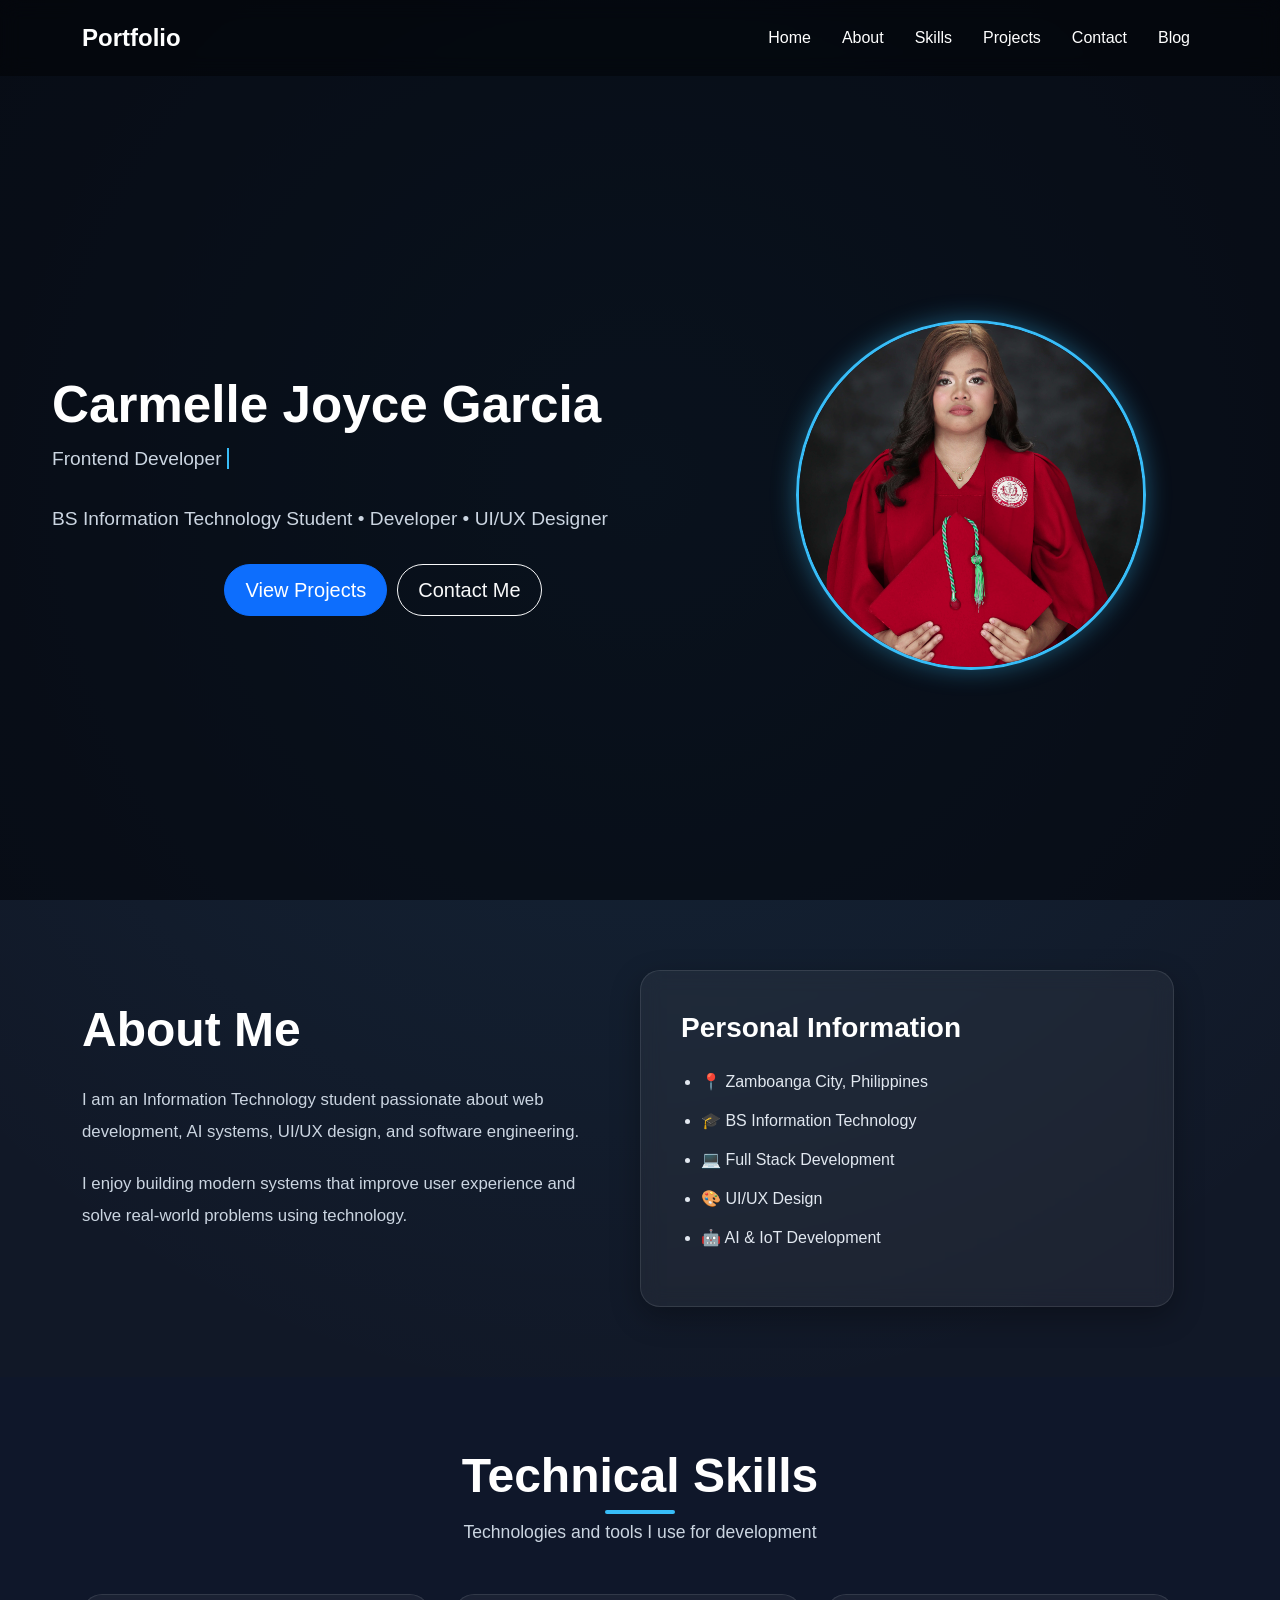
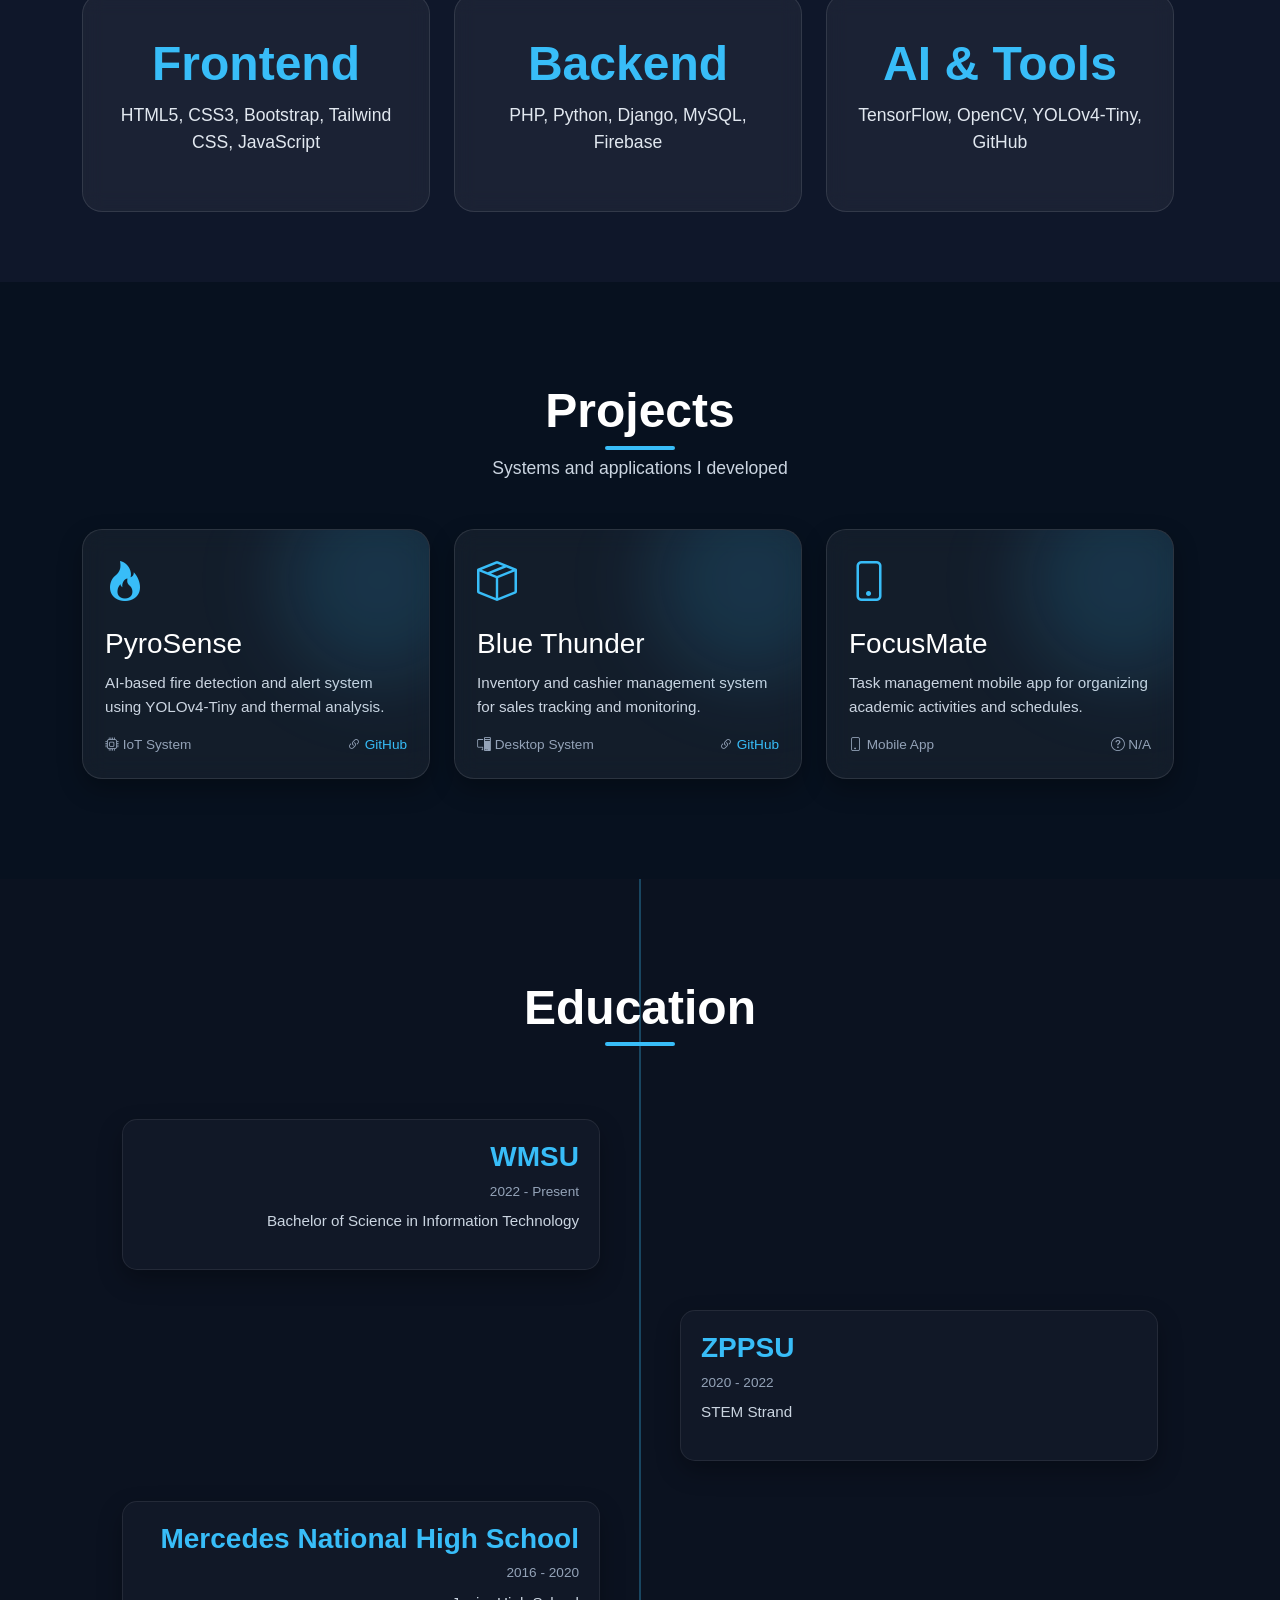
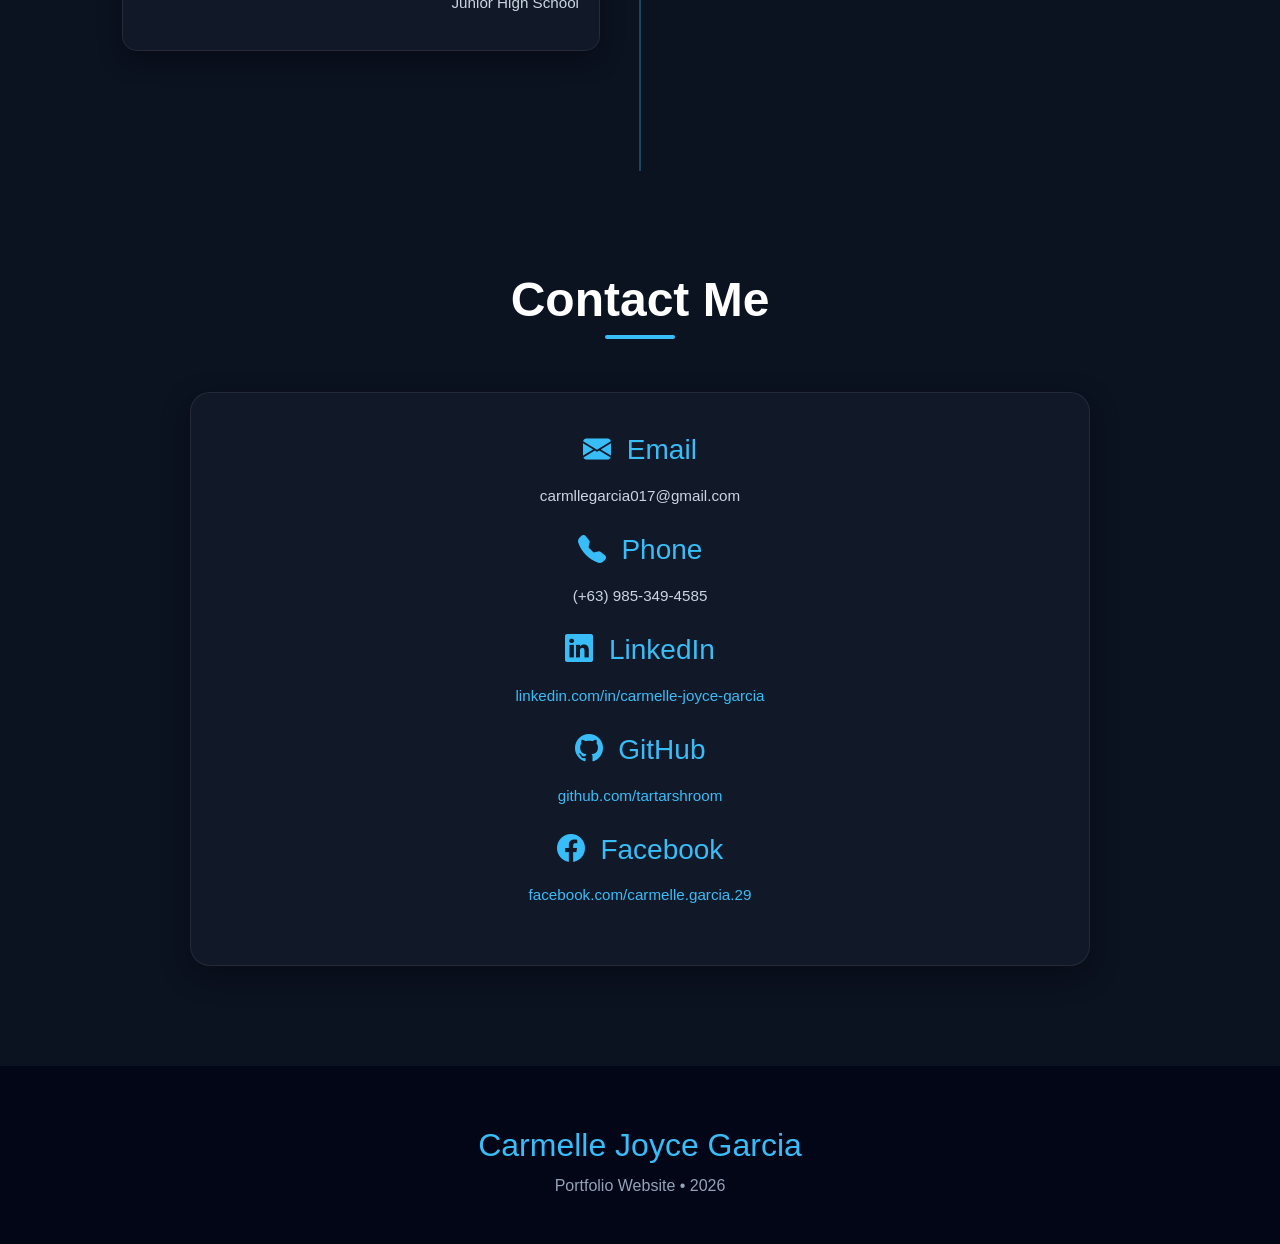
<file: portfolio.html>
<!DOCTYPE html>
<html lang="en">
<head>
    <meta charset="UTF-8">
    <meta name="viewport" content="width=device-width, initial-scale=1.0">

    <title>Carmelle Joyce Garcia | Portfolio</title>

    <!-- Bootstrap -->
    <link href="https://cdn.jsdelivr.net/npm/bootstrap@5.3.3/dist/css/bootstrap.min.css" rel="stylesheet">

    <!-- AOS -->
    <link href="https://unpkg.com/aos@2.3.4/dist/aos.css" rel="stylesheet">

    <!-- CSS -->
    <link rel="stylesheet" href="assets/css/style.css">

    <link rel="stylesheet" href="https://cdn.jsdelivr.net/npm/bootstrap-icons@1.11.3/font/bootstrap-icons.min.css">

</head>

<body>

<!-- ================= NAVBAR ================= -->
<nav class="navbar navbar-expand-lg navbar-dark fixed-top custom-navbar">

    <div class="container">

        <a class="navbar-brand fw-bold" href="#">
           Portfolio
        </a>

        <button class="navbar-toggler" type="button" data-bs-toggle="collapse" data-bs-target="#navbarNav">
            <span class="navbar-toggler-icon"></span>
        </button>

        <div class="collapse navbar-collapse" id="navbarNav">

            <ul class="navbar-nav ms-auto">

                <li class="nav-item">
                    <a class="nav-link" href="#home">Home</a>
                </li>

                <li class="nav-item">
                    <a class="nav-link" href="#about">About</a>
                </li>

                <li class="nav-item">
                    <a class="nav-link" href="#skills">Skills</a>
                </li>

                <li class="nav-item">
                    <a class="nav-link" href="#projects">Projects</a>
                </li>

                <li class="nav-item">
                    <a class="nav-link" href="#contact">Contact</a>
                </li>
                <li class="nav-item"><a class="nav-link" href="index.html">Blog</a></li>

            </ul>

        </div>

    </div>

</nav>

<!-- ================= HERO ================= -->
<section class="hero-section portfolio-hero" id="home">

    <div class="overlay"></div>

    <div class="container hero-content">

        <div class="row align-items-center hero-mobile-reverse">

            <!-- LEFT: TEXT -->
            <div class="col-lg-7 text-lg-start text-center" data-aos="fade-right">

                <h1>
                    Carmelle Joyce Garcia
                </h1>
                <p class="typing-text">
                    <span id="typing"></span>
                </p>

                <p>
                    BS Information Technology Student • Developer • UI/UX Designer
                </p>

                <div class="hero-buttons">

                    <a href="#projects" class="btn btn-primary btn-lg">
                        View Projects
                    </a>

                    <a href="#contact" class="btn btn-outline-light btn-lg">
                        Contact Me
                    </a>

                </div>

            </div>

            <!-- RIGHT: PHOTO -->
            <div class="col-lg-5 text-center mt-4 mt-lg-0" data-aos="fade-left">

                <div class="hero-photo">
                    <img src="assets/images/grad.jpg" alt="Profile Photo">
                </div>

            </div>

        </div>

    </div>

</section>

<!-- ================= ABOUT ================= -->
<section class="about-section" id="about">

    <div class="container">

        <div class="row align-items-center">

            <div class="col-lg-6 mb-4" data-aos="fade-right">

                <h2>About Me</h2>

                <p>
                    I am an Information Technology student passionate about
                    web development, AI systems, UI/UX design, and software engineering.
                </p>

                <p>
                    I enjoy building modern systems that improve user experience
                    and solve real-world problems using technology.
                </p>

            </div>

            <div class="col-lg-6" data-aos="fade-left">

                <div class="about-card">

                    <h3>Personal Information</h3>

                    <ul>
                        <li>📍 Zamboanga City, Philippines</li>
                        <li>🎓 BS Information Technology</li>
                        <li>💻 Full Stack Development</li>
                        <li>🎨 UI/UX Design</li>
                        <li>🤖 AI & IoT Development</li>
                    </ul>

                </div>

            </div>

        </div>

    </div>

</section>

<!-- ================= SKILLS ================= -->
<section class="stats-section" id="skills">

    <div class="container">

        <div class="section-title mb-5" data-aos="fade-up">

            <h2>Technical Skills</h2>

            <p>
                Technologies and tools I use for development
            </p>

        </div>

        <div class="row g-4">

            <div class="col-md-4" data-aos="zoom-in">

                <div class="stats-card">

                    <h3>Frontend</h3>

                    <p>
                        HTML5, CSS3, Bootstrap, Tailwind CSS, JavaScript
                    </p>

                </div>

            </div>

            <div class="col-md-4" data-aos="zoom-in" data-aos-delay="200">

                <div class="stats-card">

                    <h3>Backend</h3>

                    <p>
                        PHP, Python, Django, MySQL, Firebase
                    </p>

                </div>

            </div>

            <div class="col-md-4" data-aos="zoom-in" data-aos-delay="400">

                <div class="stats-card">

                    <h3>AI & Tools</h3>

                    <p>
                        TensorFlow, OpenCV, YOLOv4-Tiny, GitHub
                    </p>

                </div>

            </div>

        </div>

    </div>

</section>

<!-- ================= PROJECTS ================= -->
<section class="gallery-section" id="projects">

    <div class="container">

        <div class="section-title mb-5" data-aos="fade-up">
            <h2>Projects</h2>
            <p>Systems and applications I developed</p>
        </div>

        <div class="row g-4">

            <!-- PYROSENSE -->
            <div class="col-md-4" data-aos="fade-up">

                <div class="project-card">

                    <div class="project-icon">
                        <i class="bi bi-fire"></i>
                    </div>

                    <h3>PyroSense</h3>

                    <p>
                        AI-based fire detection and alert system using YOLOv4-Tiny and thermal analysis.
                    </p>

                    <div class="project-meta">
                        <span><i class="bi bi-cpu"></i> IoT System</span>
                        <span><i class="bi bi-link-45deg"></i> 
                            <a href="https://github.com/MushWin/2025_CP_PYROSENSE" target="_blank">
                                GitHub
                            </a>
                        </span>
                    </div>

                </div>

            </div>

            <!-- BLUE THUNDER -->
            <div class="col-md-4" data-aos="fade-up" data-aos-delay="200">

                <div class="project-card">

                    <div class="project-icon">
                        <i class="bi bi-box-seam"></i>
                    </div>

                    <h3>Blue Thunder</h3>

                    <p>
                        Inventory and cashier management system for sales tracking and monitoring.
                    </p>

                    <div class="project-meta">
                        <span><i class="bi bi-pc-display"></i> Desktop System</span>
                        <span><i class="bi bi-link-45deg"></i>
                            <a href="https://github.com/rxykio/Blue-Thunder-SE" target="_blank">
                                GitHub
                            </a>
                        </span>
                    </div>

                </div>

            </div>

            <!-- FOCUSMATE -->
            <div class="col-md-4" data-aos="fade-up" data-aos-delay="400">

                <div class="project-card">

                    <div class="project-icon">
                        <i class="bi bi-phone"></i>
                    </div>

                    <h3>FocusMate</h3>

                    <p>
                        Task management mobile app for organizing academic activities and schedules.
                    </p>

                    <div class="project-meta">
                        <span><i class="bi bi-phone"></i> Mobile App</span>
                        <span><i class="bi bi-question-circle"></i> N/A</span>
                    </div>

                </div>

            </div>

        </div>

    </div>

</section>
<!-- ================= EDUCATION ================= -->
<section class="timeline-section">

    <div class="container">

        <div class="section-title mb-5" data-aos="fade-up">

            <h2>Education</h2>

        </div>

        <div class="timeline-card left" data-aos="fade-right">

            <div class="timeline-content">

                <h3>WMSU</h3>

                <span class="location">
                    2022 - Present
                </span>

                <p>
                    Bachelor of Science in Information Technology
                </p>

            </div>

        </div>

        <div class="timeline-card right" data-aos="fade-left">

            <div class="timeline-content">

                <h3>ZPPSU</h3>

                <span class="location">
                    2020 - 2022
                </span>

                <p>
                    STEM Strand
                </p>

            </div>

        </div>

        <div class="timeline-card left" data-aos="fade-right">

            <div class="timeline-content">

                <h3>Mercedes National High School</h3>

                <span class="location">
                    2016 - 2020
                </span>

                <p>
                    Junior High School
                </p>

            </div>

        </div>

    </div>

</section>

<!-- ================= CONTACT ================= -->
<section class="reflection-section" id="contact">

    <div class="container">

        <div class="section-title mb-5" data-aos="fade-up">
            <h2>Contact Me</h2>
        </div>

        <div class="reflection-card text-center" data-aos="zoom-in">

            <!-- EMAIL -->
            <h3>
                <i class="bi bi-envelope-fill me-2"></i> Email
            </h3>
            <p>
                carmllegarcia017@gmail.com
            </p>

            <!-- PHONE -->
            <h3 class="mt-4">
                <i class="bi bi-telephone-fill me-2"></i> Phone
            </h3>
            <p>
                (+63) 985-349-4585
            </p>

            <!-- LINKEDIN -->
            <h3 class="mt-4">
                <i class="bi bi-linkedin me-2"></i> LinkedIn
            </h3>
            <p>
                <a href="https://www.linkedin.com/in/carmelle-joyce-garcia-17840a3b0" target="_blank" style="color:#38bdf8; text-decoration:none;">
                    linkedin.com/in/carmelle-joyce-garcia
                </a>
            </p>

            <!-- GITHUB -->
            <h3 class="mt-4">
                <i class="bi bi-github me-2"></i> GitHub
            </h3>
            <p>
                <a href="https://github.com/tartarshroom" target="_blank" style="color:#38bdf8; text-decoration:none;">
                    github.com/tartarshroom
                </a>
            </p>

            <!-- FACEBOOK -->
            <h3 class="mt-4">
                <i class="bi bi-facebook me-2"></i> Facebook
            </h3>
            <p>
                <a href="https://web.facebook.com/carmelle.garcia.29/" target="_blank" style="color:#38bdf8; text-decoration:none;">
                    facebook.com/carmelle.garcia.29
                </a>
            </p>

        </div>

    </div>

</section>

<!-- ================= FOOTER ================= -->
<footer class="footer-section">

    <div class="container">

        <h2>Carmelle Joyce Garcia</h2>

        <p>
            Portfolio Website • 2026
        </p>

    </div>

</footer>

<!-- Bootstrap -->
<script src="https://cdn.jsdelivr.net/npm/bootstrap@5.3.3/dist/js/bootstrap.bundle.min.js"></script>

<!-- AOS -->
<script src="https://unpkg.com/aos@2.3.4/dist/aos.js"></script>

<script>
AOS.init({
    duration: 1000,
    once: true
});
</script>

<script>
    const texts = [
        "Frontend Developer",
        "UI/UX Designer",
        "IoT Developer",
        "AI Enthusiast"
    ];
    
    let i = 0;          // text index
    let j = 0;          // letter index
    let isDeleting = false;
    let current = "";
    
    function typeEffect() {
    
        current = texts[i];
    
        if (!isDeleting) {
            // typing
            document.getElementById("typing").textContent =
                current.substring(0, j + 1);
            j++;
    
            if (j === current.length) {
                isDeleting = true;
                setTimeout(typeEffect, 1200); // pause at full text
                return;
            }
    
        } else {
            // deleting
            document.getElementById("typing").textContent =
                current.substring(0, j - 1);
            j--;
    
            if (j === 0) {
                isDeleting = false;
                i = (i + 1) % texts.length; // next word
            }
        }
    
        setTimeout(typeEffect, isDeleting ? 50 : 90);
    }
    
    typeEffect();
    </script>

</body>
</html>
</file>
<file: assets/css/style.css>
/* =========================
   GLOBAL
========================= */

*{
    margin: 0;
    padding: 0;
    box-sizing: border-box;
}

body{
    font-family: Arial, sans-serif;
    background: #0f172a;
    color: white;
    overflow-x: hidden;
}

/* =========================
   NAVBAR
========================= */

.custom-navbar{
    background: rgba(0,0,0,0.4);
    backdrop-filter: blur(10px);
    padding: 15px 0;
}

.navbar-brand{
    font-size: 1.5rem;
}

.nav-link{
    color: white !important;
    margin-left: 15px;
    transition: 0.3s;
}

.nav-link:hover{
    color: #38bdf8 !important;
}

/* =========================
   HERO SECTION
========================= */

.hero-section{
    position: relative;
    width: 100%;
    height: 140vh;

    background: url('../images/hero/hero.jpg') center/cover no-repeat;

    display: flex;
    justify-content: center;
    align-items: center;

    text-align: center;
}

.overlay{
    position: absolute;
    inset: 0;
    background: rgba(0,0,0,0.5);
}

.hero-content{
    position: relative;
    z-index: 2;
}

.hero-content h1{
    font-size: 4rem;
    font-weight: bold;
    margin-bottom: 20px;
}

.hero-content p{
    font-size: 1.3rem;
    margin-bottom: 30px;
}

.hero-buttons .btn{
    padding: 10px 20px;
    border-radius: 50px;
}

/* =========================
   ABOUT SECTION
========================= */

.about-section{
    padding: 70px 20px;
    background: #111827;
}

.about-section h2{
    font-size: 3rem;
    font-weight: bold;
    margin-bottom: 25px;
}

.about-section p{
    color: #cbd5e1;
    line-height: 1.9;
    margin-bottom: 20px;
    font-size: 1.05rem;
}

.about-card{
    background: rgba(255,255,255,0.05);
    border: 1px solid rgba(255,255,255,0.1);

    padding: 40px;

    border-radius: 20px;

    backdrop-filter: blur(10px);

    box-shadow: 0 10px 30px rgba(0,0,0,0.3);
}

.about-card h3{
    margin-bottom: 25px;
    font-weight: bold;
}

.about-card ul{
    padding-left: 20px;
}

.about-card li{
    margin-bottom: 15px;
    color: #e2e8f0;
}

/* =========================
   STATISTICS SECTION
========================= */

.stats-section{
    padding: 70px 20px;
    background: #0f172a;
}

.section-title{
    text-align: center;
}

.section-title h2{
    font-size: 3rem;
    font-weight: bold;
    margin-bottom: 15px;
}

.section-title p{
    color: #cbd5e1;
    font-size: 1.1rem;
}

.stats-card{
    background: rgba(255,255,255,0.05);

    border: 1px solid rgba(255,255,255,0.1);

    padding: 40px 20px;

    border-radius: 20px;

    text-align: center;

    transition: 0.3s;

    backdrop-filter: blur(10px);
}

.stats-card:hover{
    transform: translateY(-10px);

    box-shadow: 0 10px 30px rgba(56,189,248,0.2);
}

.stats-card h3{
    font-size: 3rem;
    font-weight: bold;

    color: #38bdf8;

    margin-bottom: 10px;
}

.stats-card p{
    color: #e2e8f0;
    font-size: 1.1rem;
}

/* =========================
   TIMELINE SECTION
========================= */

.timeline-section{
    padding: 100px 20px;
    background: #111827;
}

.timeline-container{
    position: relative;
    margin-top: 60px;

    border-left: 3px solid #38bdf8;

    padding-left: 40px;
}

.timeline-item{
    position: relative;
    margin-bottom: 50px;
}

.timeline-item::before{
    content: '';

    position: absolute;

    left: -52px;
    top: 10px;

    width: 20px;
    height: 20px;

    background: #38bdf8;

    border-radius: 50%;

    box-shadow: 0 0 15px #38bdf8;
}

.timeline-content{
    background: rgba(255,255,255,0.05);

    border: 1px solid rgba(255,255,255,0.1);

    padding: 30px;

    border-radius: 20px;

    backdrop-filter: blur(10px);

    transition: 0.3s;
}

.timeline-content:hover{
    transform: translateY(-5px);

    box-shadow: 0 10px 30px rgba(56,189,248,0.2);
}

.timeline-day{
    display: inline-block;

    background: #38bdf8;

    color: #0f172a;

    padding: 6px 15px;

    border-radius: 50px;

    font-weight: bold;

    margin-bottom: 15px;
}

.timeline-content h3{
    margin-bottom: 15px;
    font-weight: bold;
}

.timeline-content p{
    color: #cbd5e1;
    line-height: 1.8;
}


/* =========================
   MAP SECTION
========================= */

.map-section{
    padding: 100px 20px;
    background: #0f172a;
}

#tourMap{
    width: 100%;
    height: 600px;

    border-radius: 25px;

    overflow: hidden;

    margin-top: 50px;

    border: 2px solid rgba(255,255,255,0.1);

    box-shadow: 0 10px 30px rgba(0,0,0,0.3);
}


/* =========================
   CUSTOM MAP PIN
========================= */

.custom-pin {
    background: transparent;
    border: none;
}

.pin-dot {
    width: 14px;
    height: 14px;
    background: #38bdf8;
    border-radius: 50%;

    display: block;

    box-shadow: 0 0 10px #38bdf8, 0 0 20px #38bdf8;
}

.pin-dot:hover {
    transform: scale(1.3);
}

/* ripple effect */
.pin-dot::after {
    content: '';
    position: absolute;
    width: 100%;
    height: 100%;
    border-radius: 50%;
    background: rgba(56,189,248,0.5);
    animation: pulse 1.5s infinite;
    z-index: -1;
}

@keyframes pulse {
    0% {
        transform: scale(1);
        opacity: 0.8;
    }
    100% {
        transform: scale(3);
        opacity: 0;
    }
}

/* =========================
   POPUP DESIGN
========================= */

.leaflet-popup-content-wrapper {
    background: #0f172a;
    color: white;
    border-radius: 12px;
    border: 1px solid rgba(255,255,255,0.1);
}

.leaflet-popup-content {
    margin: 10px;
}

.popup-card h3 {
    margin: 0;
    color: #38bdf8;
}

.popup-card p {
    margin: 5px 0 0;
    font-size: 0.9rem;
    color: #cbd5e1;
}


/* =========================
   TIMELINE SECTION
========================= */

.timeline-section {
    padding: 100px 20px;
    background: #0b1220;
    position: relative;
}

/* center vertical line */
.timeline-section::before {
    content: "";
    position: absolute;
    top: 0;
    left: 50%;
    width: 2px;
    height: 100%;
    background: rgba(56, 189, 248, 0.3);
    transform: translateX(-50%);
}

/* =========================
   TIMELINE CARD
========================= */

.timeline-card {
    width: 50%;
    padding: 20px 40px;
    position: relative;
}

/* left side */
.timeline-card.left {
    left: 0;
    text-align: right;
}

/* right side */
.timeline-card.right {
    left: 50%;
    text-align: left;
}

/* content box */
.timeline-content {
    background: #111827;
    padding: 20px;
    border-radius: 15px;

    border: 1px solid rgba(255,255,255,0.08);

    box-shadow: 0 10px 25px rgba(0,0,0,0.3);

    transition: 0.3s ease;
}

/* hover effect */
.timeline-content:hover {
    transform: translateY(-5px);
    border-color: #38bdf8;
}

/* title */
.timeline-content h3 {
    margin: 0;
    color: #38bdf8;
}

/* location tag */
.location {
    display: inline-block;
    margin: 8px 0;
    font-size: 0.85rem;
    color: #94a3b8;
}

/* text */
.timeline-content p {
    color: #cbd5e1;
    font-size: 0.95rem;
    line-height: 1.5;
}



/* =========================
   GALLERY SECTION
========================= */

.gallery-section {
    padding: 100px 20px;
    background: #07111f;
}

/* grid */
.gallery-grid {
    display: grid;
    grid-template-columns: repeat(auto-fit, minmax(280px, 1fr));
    gap: 25px;
    margin-top: 50px;
}

/* card */
.gallery-card {
    height: 250px;
    border-radius: 20px;
    overflow: hidden;
    position: relative;

    background:
        linear-gradient(
            rgba(15,23,42,0.7),
            rgba(15,23,42,0.7)
        ),
        url('https://images.unsplash.com/photo-1526778548025-fa2f459cd5ce?q=80&w=1200');

    background-size: cover;
    background-position: center;

    transition: 0.4s ease;

    cursor: pointer;
}

/* hover */
.gallery-card:hover {
    transform: translateY(-8px) scale(1.02);
}

/* overlay */
.gallery-overlay {
    position: absolute;
    bottom: 0;
    width: 100%;
    padding: 25px;

    background: linear-gradient(
        transparent,
        rgba(0,0,0,0.9)
    );
}

/* title */
.gallery-overlay h3 {
    margin: 0;
    color: #38bdf8;
}

/* text */
.gallery-overlay p {
    margin-top: 5px;
    color: #e2e8f0;
    font-size: 0.95rem;
}


/* =========================
   REFLECTION SECTION
========================= */

.reflection-section {
    padding: 100px 20px;
    background: #0b1220;
}

/* grid */
.reflection-grid {
    display: grid;
    grid-template-columns: repeat(auto-fit, minmax(280px, 1fr));
    gap: 30px;
    margin-top: 50px;
}

/* card */
.reflection-card {
    background: #111827;

    padding: 30px;

    border-radius: 20px;

    border: 1px solid rgba(255,255,255,0.08);

    transition: 0.3s ease;

    box-shadow: 0 10px 25px rgba(0,0,0,0.3);
}

/* hover */
.reflection-card:hover {
    transform: translateY(-8px);
    border-color: #38bdf8;
}

/* title */
.reflection-card h3 {
    color: #38bdf8;
    margin-bottom: 15px;
}

/* text */
.reflection-card p {
    color: #cbd5e1;
    line-height: 1.7;
    font-size: 0.95rem;
}

/* =========================
   RESPONSIVE
========================= */

@media (max-width: 768px) {

    .timeline-section::before {
        left: 20px;
    }

    .timeline-card {
        width: 100%;
        padding-left: 50px;
        text-align: left !important;
    }

    .timeline-card.right,
    .timeline-card.left {
        left: 0;
    }
}

/* =========================
   MOBILE
========================= */

@media(max-width:768px){

    .timeline-container{
        padding-left: 25px;
    }

    .timeline-item::before{
        left: -37px;
    }

}

/* =========================
   RESPONSIVE
========================= */

@media(max-width:768px){

    .hero-content h1{
        font-size: 2.5rem;
    }

    .hero-content p{
        font-size: 1rem;
    }

}



/* =========================
   FOOTER
========================= */

.footer-section {
    padding: 60px 20px 30px;
    background: #020617;
    text-align: center;
}

/* title */
.footer-section h2 {
    color: #38bdf8;
    margin-bottom: 10px;
}

/* text */
.footer-section p {
    color: #94a3b8;
}

/* links */
.footer-links {
    margin: 30px 0;
}

/* link */
.footer-links a {
    color: #e2e8f0;
    text-decoration: none;
    margin: 0 15px;
    transition: 0.3s ease;
}

/* hover */
.footer-links a:hover {
    color: #38bdf8;
}

/* bottom */
.footer-bottom {
    margin-top: 30px;
    border-top: 1px solid rgba(255,255,255,0.08);
    padding-top: 20px;
}

html {
    scroll-behavior: smooth;
}

/* =========================
   DAY GALLERY PAGE
========================= */

.carousel-img{
    height: 500px;
    object-fit: cover;
    border-radius: 20px;
}

.carousel{
    border-radius: 20px;
    overflow: hidden;
    box-shadow: 0 10px 25px rgba(0,0,0,0.1);
}

.day-hero {
    padding-top: 120px; /* FIX NAVBAR OVERLAP */
}

.day-hero h1 {
    color: white;
    font-size: 3rem;
    font-weight: 700;
}

.day-hero p {
    color: #cbd5e1;
    margin-top: 10px;
}

.day-gallery-section {
    padding: 80px 20px;
    background: #07111f;
}

.reflection-card {
    background: #111827;
    padding: 40px;
    border-radius: 20px;

    max-width: 900px;
    margin: auto;

    box-shadow: 0 10px 30px rgba(0,0,0,0.3);
}

.reflection-card h2 {
    color: #38bdf8;
    margin-bottom: 20px;
}

.reflection-card p {
    color: #cbd5e1;
    line-height: 1.8;
}

.gallery-grid-custom {
    display: grid;

    grid-template-columns:
    repeat(auto-fit, minmax(250px, 1fr));

    gap: 20px;

    margin-top: 50px;
}

.gallery-item {
    overflow: hidden;
    border-radius: 20px;

    background: #111827;
}

.gallery-item img {
    width: 100%;
    height: 280px;

    object-fit: cover;

    transition: 0.4s ease;
}

.gallery-item:hover img {
    transform: scale(1.08);
}

/* MOBILE */

@media (max-width: 768px) {

    .day-hero h1 {
        font-size: 2rem;
    }

    .reflection-card {
        padding: 25px;
    }

    .gallery-item img {
        height: 220px;
    }

}

/* =========================
FIX: DAY CAROUSEL (NO ZOOM)
========================= */

#days .carousel-item img {
    height: 500px;
    width: 100%;
    object-fit: contain !important;   /* 🔥 IMPORTANT FIX */
    background: #0b1220;
    padding: 20px;
    border-radius: 20px;
}

/* keep it centered and not full screen feeling */
#days .carousel {
    max-width: 850px;
    margin: 0 auto;
    border-radius: 20px;
}

#days .carousel-inner{
    width: 100%;
    border-radius: 20px;
}
.carousel-control-prev-icon,
.carousel-control-next-icon {
    background-color: rgba(56, 189, 248, 0.9);
    border-radius: 50%;
    padding: 18px;
}

#days .container{
    max-width: 1200px;
}

/* =========================================
   EXTRA ANIMATIONS & MODERN EFFECTS
========================================= */

/* smooth scrolling */
html{
    scroll-behavior: smooth;
}

/* navbar animation */
.custom-navbar{
    transition: all 0.4s ease;
}

/* nav hover underline */
.nav-link{
    position: relative;
}

.nav-link::after{
    content: '';
    position: absolute;
    left: 0;
    bottom: -5px;

    width: 0%;
    height: 2px;

    background: #38bdf8;

    transition: 0.4s ease;
}

.nav-link:hover::after{
    width: 100%;
}

/* ================= HERO ANIMATION ================= */

.hero-content h1{
    animation: floatText 4s ease-in-out infinite;
}

@keyframes floatText{
    0%{
        transform: translateY(0px);
    }

    50%{
        transform: translateY(-12px);
    }

    100%{
        transform: translateY(0px);
    }
}

/* glowing buttons */
.btn{
    transition: 0.4s ease;
}

.btn:hover{
    transform: translateY(-5px) scale(1.04);

    box-shadow:
    0 10px 25px rgba(56,189,248,0.35);
}

/* ================= HERO OVERLAY GLOW ================= */

.hero-section::before{
    content: '';

    position: absolute;

    width: 200%;
    height: 200%;

    background:
    radial-gradient(
        circle,
        rgba(56,189,248,0.08) 0%,
        transparent 60%
    );

    animation: rotateGlow 20s linear infinite;
}

@keyframes rotateGlow{

    from{
        transform: rotate(0deg);
    }

    to{
        transform: rotate(360deg);
    }

}

/* ================= CARD HOVER ================= */

.about-card,
.timeline-content,
.reflection-card,
.album-block{
    transition: 0.4s ease;
}

.about-card:hover,
.timeline-content:hover,
.reflection-card:hover,
.album-block:hover{

    transform: translateY(-8px);

    box-shadow:
    0 15px 35px rgba(56,189,248,0.18);
}

/* ================= IMAGE HOVER ================= */

.gallery-item img,
.album-scroll img,
.album-img,
#days .carousel-item img{
    transition: transform 0.5s ease;
}

.gallery-item:hover img,
.album-scroll img:hover,
#days .carousel-item img:hover{
    transform: scale(1.04);
}

/* ================= SECTION TITLE EFFECT ================= */

.section-title h2{
    position: relative;
    display: inline-block;
}

.section-title h2::after{
    content: '';

    position: absolute;

    left: 50%;
    bottom: -10px;

    width: 70px;
    height: 4px;

    background: #38bdf8;

    transform: translateX(-50%);

    border-radius: 20px;
}

/* ================= TIMELINE DOT PULSE ================= */

.timeline-item::before{
    animation: pulseDot 2s infinite;
}

@keyframes pulseDot{

    0%{
        box-shadow: 0 0 0 0 rgba(56,189,248,0.7);
    }

    70%{
        box-shadow: 0 0 0 15px rgba(56,189,248,0);
    }

    100%{
        box-shadow: 0 0 0 0 rgba(56,189,248,0);
    }
}

/* ================= SCROLLBAR ================= */

::-webkit-scrollbar{
    width: 10px;
    height: 8px;
}

::-webkit-scrollbar-track{
    background: #0b1220;
}

::-webkit-scrollbar-thumb{
    background: #38bdf8;
    border-radius: 20px;
}

/* ================= FLOATING EFFECT ================= */

.album-block,
.reflection-card{
    animation: floating 5s ease-in-out infinite;
}

@keyframes floating{

    0%{
        transform: translateY(0px);
    }

    50%{
        transform: translateY(-6px);
    }

    100%{
        transform: translateY(0px);
    }

}

/* ================= FADE-IN PAGE ================= */

body{
    animation: fadePage 1s ease;
}

@keyframes fadePage{

    from{
        opacity: 0;
    }

    to{
        opacity: 1;
    }

}

/* ================= MOBILE IMPROVEMENTS ================= */

@media(max-width:768px){

    .hero-content h1{
        font-size: 2.3rem;
    }

    .hero-content p{
        font-size: 1rem;
    }

    .section-title h2{
        font-size: 2rem;
    }

    .album-img,
    #days .carousel-item img{
        height: 250px !important;
    }

}

/* ================= PROJECT CARDS ================= */

.project-card{
    background: rgba(255,255,255,0.05);
    border: 1px solid rgba(255,255,255,0.1);
    border-radius: 20px;

    padding: 22px;

    backdrop-filter: blur(12px);

    box-shadow: 0 10px 25px rgba(0,0,0,0.3);

    transition: 0.4s ease;

    height: 100%;

    position: relative;
    overflow: hidden;
}

/* glow effect */
.project-card::before{
    content: "";

    position: absolute;

    width: 200px;
    height: 200px;

    background: rgba(56,189,248,0.15);

    top: -50px;
    right: -50px;

    border-radius: 50%;

    filter: blur(40px);
}

/* hover */
.project-card:hover{
    transform: translateY(-10px) scale(1.02);

    border-color: #38bdf8;

    box-shadow: 0 15px 40px rgba(56,189,248,0.25);
}

/* icon */
.project-icon{
    font-size: 2.5rem;
    color: #38bdf8;
    margin-bottom: 15px;
}

/* title */
.project-card h3{
    color: #fff;
    margin-bottom: 10px;
}

/* text */
.project-card p{
    color: #cbd5e1;
    font-size: 0.95rem;
    line-height: 1.6;
}

/* meta */
.project-meta{
    margin-top: 15px;

    display: flex;
    justify-content: space-between;

    font-size: 0.85rem;

    color: #94a3b8;
}

/* links */
.project-meta a{
    color: #38bdf8;
    text-decoration: none;
}

.project-meta a:hover{
    text-decoration: underline;
}

.hero-photo{
    width: 350px;
    height: 350px;

    margin: auto;

    border-radius: 50%;

    overflow: hidden;

    border: 3px solid #38bdf8;

    box-shadow: 0 0 25px rgba(56,189,248,0.4);

    animation: floatPhoto 4s ease-in-out infinite;
}

.hero-photo img{
    width: 100%;
    height: 100%;

    object-fit: cover;
}

/* floating effect */
@keyframes floatPhoto{
    0%{ transform: translateY(0px); }
    50%{ transform: translateY(-10px); }
    100%{ transform: translateY(0px); }
}

/* responsive fix */
@media(max-width:768px){
    .hero-photo{
        width: 180px;
        height: 180px;
    }
}

/* =========================
   PORTFOLIO HERO OVERRIDE
========================= */

.portfolio-hero{
    background: #0f172a !important;
    min-height: 100vh;
    height: auto;

    display: flex;
    align-items: center;
    justify-content: center;

    padding: 120px 20px 60px;
}

/* container layout */
.portfolio-hero .container{
    width: 100%;
    max-width: 1200px;
}


.typing-text{
    font-size: clamp(0.9rem, 2vw, 1.2rem);
    color: #38bdf8;
    margin-top: 10px;
    min-height: 30px;
}

.typing-text span{
    border-right: 2px solid #38bdf8;
    padding-right: 5px;
    animation: blinkCursor 0.7s infinite;
}

@keyframes blinkCursor{
    50%{
        border-color: transparent;
    }
}

/* =========================
   HERO SPACING FIX
========================= */

.hero-section .portfolio-hero{
    height: 85vh;          /* was 100vh */
}

.hero-content{
    padding-top: 60px;     /* reduces top spacing */
    padding-bottom: 30px;
}

.hero-content h1{
    font-size: clamp(1.8rem, 4vw, 3.2rem);
    line-height: 1.2;
    margin-bottom: 10px;
}

.typing-text{
    margin-top: 5px;       /* reduce spacing */
    margin-bottom: 5px;
}

.hero-content p{
    font-size: clamp(0.9rem, 2vw, 1.2rem);
    color: #cbd5e1;
}

.hero-buttons{
    display: flex;
    gap: 10px;
    flex-wrap: wrap;
    justify-content: center;
    margin-top: 10px;
}



/* =========================
   🔥 GLOBAL MOBILE FIXES
========================= */

img {
    max-width: 100%;
    height: auto;
}

/* prevent weird zoom behavior on mobile */
body {
    -webkit-text-size-adjust: 100%;
}

/* =========================
   HERO FIX (MOBILE)
========================= */

@media (max-width: 768px) {

    .hero-section {
        height: auto;
        min-height: 100vh;
        padding: 120px 15px 60px;
    }

    .hero-content h1 {
        font-size: 2.2rem;
        line-height: 1.2;
    }

    .hero-content p {
        font-size: 1rem;
    }

    .hero-buttons .btn {
        width: 100%;
        margin: 8px 0;
    }
}

/* =========================
   🔥 DAY CAROUSEL FIX (NO ZOOM / NO CROPPING)
========================= */

#days .carousel-item img {
    width: 100%;
    height: auto !important;
    max-height: 320px;
    object-fit: contain !important;
    background: #0b1220;
    padding: 8px;
    border-radius: 15px;
}

/* center carousel properly */
#days .carousel {
    max-width: 100%;
    margin: 0 auto;
}

/* =========================
   🔥 IMAGE GALLERY FIX
========================= */

.gallery-item img {
    width: 100%;
    height: auto;
    max-height: 240px;
    object-fit: cover;
}

/* album images */
.album-scroll img {
    width: 200px;
    height: 140px;
    object-fit: cover;
}

/* =========================
   🔥 TIMELINE MOBILE FIX
========================= */

@media (max-width: 768px) {

    .timeline-section::before {
        left: 10px;
    }

    .timeline-card {
        width: 100%;
        padding: 15px 15px 15px 40px;
    }

    .timeline-item::before {
        left: -30px;
    }

    .timeline-content {
        padding: 18px;
    }
}

/* =========================
   🔥 STAT / CARD MOBILE FIX
========================= */

@media (max-width: 768px) {

    .stats-card h3 {
        font-size: 2rem;
    }

    .about-section h2,
    .section-title h2 {
        font-size: 2rem;
    }

    .about-card {
        padding: 20px;
    }
}

/* =========================
   🔥 REMOVE OVERFLOW ISSUES
========================= */

* {
    max-width: 100%;
}

html, body {
    overflow-x: hidden;
}

/* =========================
   🔥 MOBILE HERO LAYOUT FIX (CUSTOM)
========================= */

@media (max-width: 768px) {

    /* keep row as flex but control order */
    .hero-mobile-reverse {
        display: flex;
        flex-direction: row;
        align-items: center;
        gap: 10px;
    }

    /* LEFT SIDE (TEXT) */
    .hero-mobile-reverse .col-lg-7 {
        flex: 1.4;
        text-align: left !important;
        padding-right: 10px;
    }

    /* RIGHT SIDE (IMAGE) */
    .hero-mobile-reverse .col-lg-5 {
        flex: 1;
        display: flex;
        justify-content: flex-end;
        align-items: center;
    }

    /* shrink profile image */
    .hero-photo {
        width: 200px !important;
        height: 200px !important;
        margin: 0;
    }

    /* name smaller but readable */
    .hero-content h1 {
        font-size: 1.4rem !important;
        margin-bottom: 5px;
    }

    /* paragraph tighter */
    .hero-content p {
        font-size: 0.85rem;
        margin-bottom: 6px;
    }

    /* buttons stack but compact */
    .hero-buttons .btn {
        font-size: 0.8rem;
        padding: 8px 12px;
    }

    /* ABOUT + PERSONAL INFO SIDE BY SIDE FIX */
    .about-section .row {
        display: flex;
        flex-direction: row;
        gap: 10px;
    }

    .about-section .col-lg-6 {
        flex: 1;
    }

    .about-card {
        padding: 15px;
        font-size: 0.85rem;
    }

    .about-section h2 {
        font-size: 1.3rem;
    }
}

/* ================= DAYS SECTION FIX ================= */

.days-wrapper {
    max-width: 1200px;
    width: 100%;
    margin: 0 auto;
    padding: 0 20px;
}

/* Make text cleaner */
#days h3 {
    margin-top: 20px;
    font-weight: 600;
}

#days p {
    color: #cbd5e1;
    line-height: 1.7;
}

/* Carousel fix (removes "floating wide look") */
.carousel {
    border-radius: 15px;
    overflow: hidden;
    max-width: 100%;
}

/* Image consistency */
.carousel-inner img {
    width: 100%;
    height: 1000px;
    object-fit: cover;
}

/* Mobile fix */
@media (max-width: 768px) {
    .carousel-inner img {
        height: 300px;
    }

    .days-wrapper {
        padding: 0 10px;
    }
}

@media (max-width: 768px) {

    /* ABOUT SECTION overall spacing */
    .about-section {
        padding: 40px 15px;   /* was too big */
    }

    /* reduce huge title */
    .about-section h2 {
        font-size: 1.6rem;
        margin-bottom: 15px;
    }

    /* paragraph spacing */
    .about-section p {
        font-size: 0.9rem;
        line-height: 1.6;
        margin-bottom: 12px;
    }

    /* FORCE columns to behave nicely */
    .about-section .row {
        flex-direction: column;
        gap: 15px;
    }

    .about-section .col-lg-6 {
        width: 100%;
    }

    /* highlight card fix */
    .about-card {
        padding: 18px;
        border-radius: 15px;
    }

    .about-card h3 {
        font-size: 1.2rem;
        margin-bottom: 10px;
    }

    .about-card li {
        font-size: 0.9rem;
        margin-bottom: 8px;
    }
}

@media (max-width: 768px){

    .portfolio-hero{
        padding: 100px 15px 50px;
        text-align: center;
    }

    .hero-content{
        text-align: center;
    }

    .hero-photo{
        width: 180px;
        height: 180px;
        margin-top: 15px;
    }

    .hero-buttons{
        flex-direction: column;
        align-items: center;
    }

    .hero-buttons .btn{
        width: 100%;
        max-width: 250px;
    }

    .typing-text{
        font-size: 0.95rem;
    }
}

/* =========================
   PORTFOLIO HERO MOBILE
========================= */

@media (max-width: 991px){

    .hero-mobile-reverse{
        display: flex;
        flex-direction: column-reverse;
        align-items: center;
        justify-content: center;
        text-align: center;
    }

    .hero-mobile-reverse > div{
        width: 100%;
    }

    .hero-photo{
        display: flex;
        justify-content: center;
        align-items: center;
        width: 100%;
        margin: 0 auto 25px;
    }


    .hero-photo img{
        width: 220px;
        height: 220px;
        object-fit: cover;
        display: block;
        margin: 0 auto;
    }


    .portfolio-hero h1{
        font-size: 2.2rem;
        text-align: center;
    }

    .portfolio-hero p{
        font-size: 1rem;
        text-align: center;
    }

    .hero-buttons{
        display: flex;
        justify-content: center;
        flex-wrap: wrap;
        gap: 10px;
    }

}
</file>
